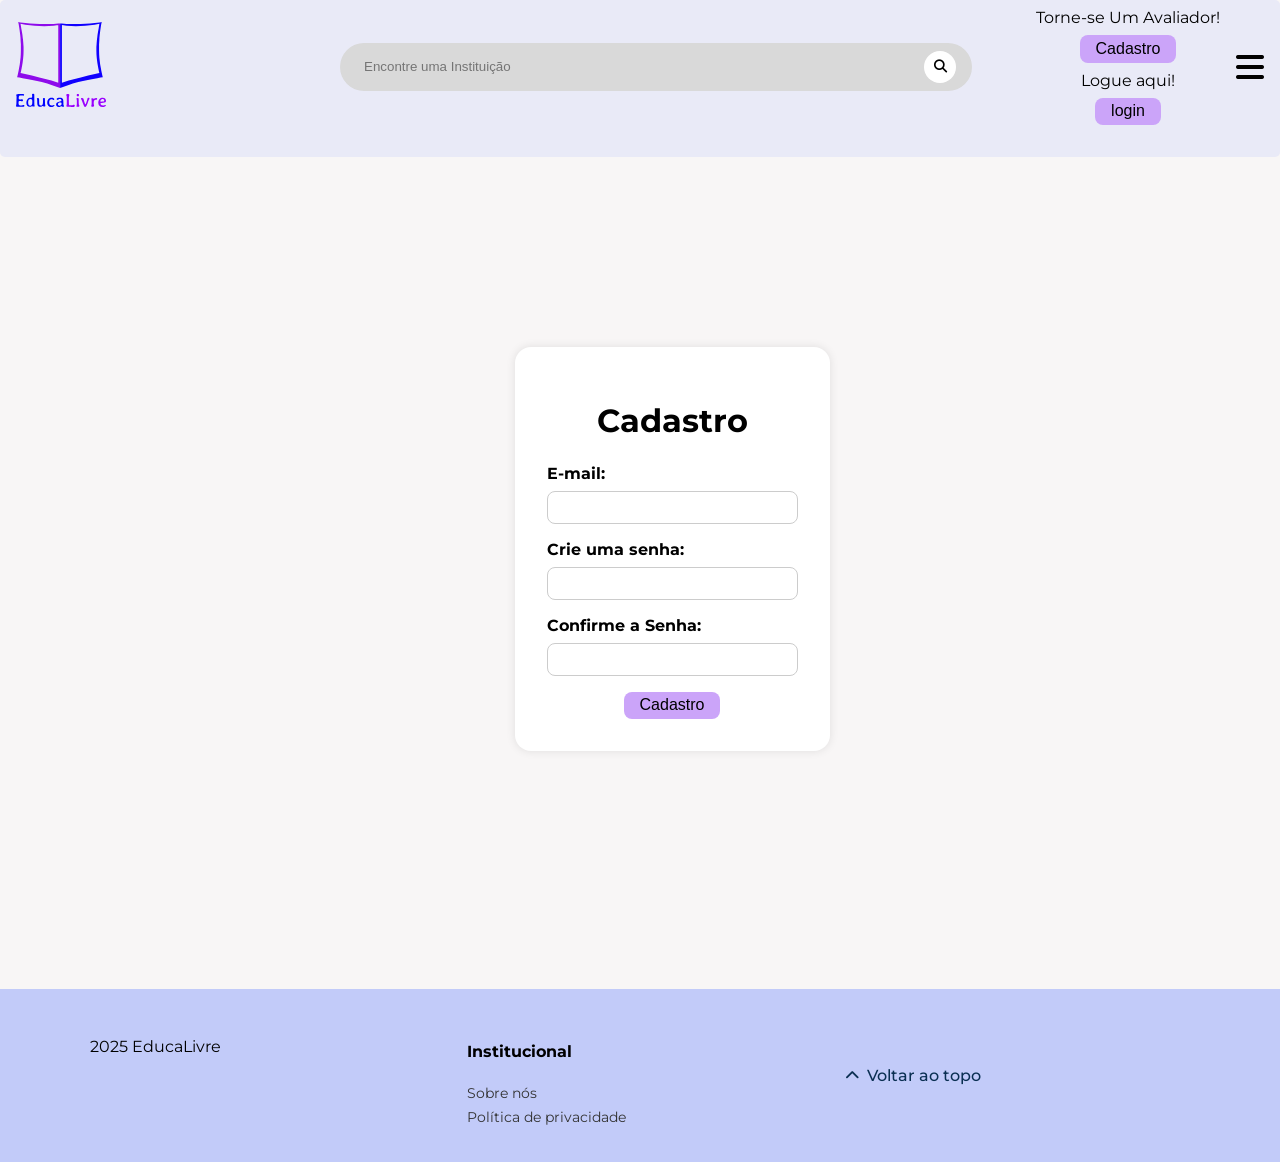
<file: pages/cadastro.html>
<!DOCTYPE html>
<html lang="pt-br">
<head>
  <meta charset="UTF-8" />
  <meta name="viewport" content="width=device-width, initial-scale=1.0" />
  <title>Cadastro - EducaIgual</title>
  <link rel="stylesheet" href="cadastro.css" />
  <link href="https://fonts.googleapis.com/css2?family=Material+Symbols+Outlined" rel="stylesheet" />
  <!-- Font awesome para os ícones -->
  <link rel="stylesheet" href="https://cdnjs.cloudflare.com/ajax/libs/font-awesome/6.5.0/css/all.min.css" />
  <link rel="stylesheet" href="https://cdnjs.cloudflare.com/ajax/libs/font-awesome/6.5.0/css/all.min.css" />
  
</head>

<body>
  <header class="cabecalho">
  <div class="logo">
    <a href="/pages/index.html">
    <img src="/img/Logo.svg" alt="logotipo EducaLivre">
  </a>
  </div>
  <div class="container-busca">
    <input type="text" placeholder="Encontre uma Instituição">
    <button><i class="fas fa-search"></i></button>
  </div>
  <div class="actions">
    <span>Torne-se Um Avaliador!</span>
    <button class="cadastro-btn">Cadastro</button>

    <span>Logue aqui!</span>
    <button onclick="window.location.href='login.html' " class="cadastro-btn">login</button>
  </div>
  <div class="menu-icon">
    <i class="fas fa-bars"></i>
  </div>
  <nav class="menu-navegacao">
    <ul>
      <li><a href="index.html">Início</a></li>
      <li><a href="login.html">Login</a></li>
      <li><a href="/pages/priv.html">Política de Privacidade</a></li>
      <li><a href="/pages/Sc.html">Sobre Nós</a></li>
    </ul>
  </nav>
</header>

  <div class="content-wrapper">
    <main>
      <div class="container">
        <form class="form-box">
          <h1>Cadastro</h1>

          <div class="input-group">
            <label for="username">E-mail:</label>
            <input type="text" id="username" />
          </div>

          <div class="input-group">
            <label for="senha">Crie uma senha:</label>
            <input type="password" id="senha" />
          </div>

          <div class="input-group">
            <label for="confirmar">Confirme a Senha:</label>
            <input type="password" id="confirmar" />
          </div>

         
        </form>
        <button onclick="window.location.href='index.html' " class="btn">Cadastro</button>
      </div>
    </main>
  </div>
 <footer class="rodape">
    <div class="rodape-conteudo">
      <p>2025 EducaLivre</p>

      <div class="rodape-links">
        <h4>Institucional</h4>
        <ul>
          <li><a href="/pages/Sc.html">Sobre nós</a></li>
          <li><a href="/pages/priv.html">Política de privacidade</a></li>
        </ul>
      </div>
      <a href="#" class="voltar-topo">
        <i class="fas fa-chevron-up"></i> Voltar ao topo
      </a>
    </div>
  </footer>
  <script src="/pages/code.js"></script>
</body>
</html>
</file>
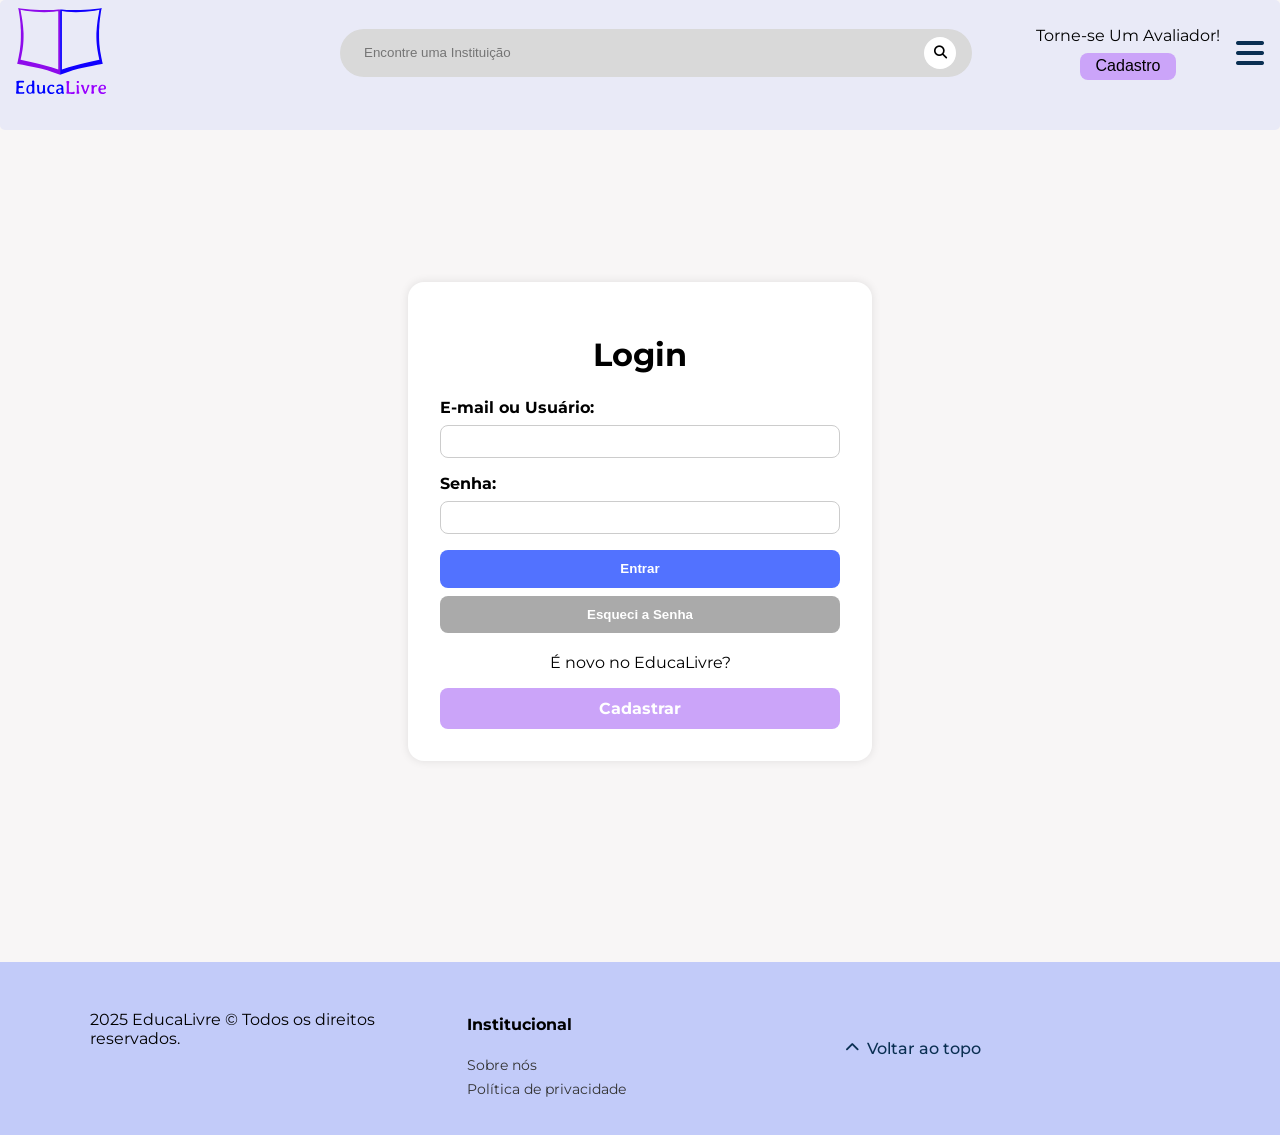
<file: pages/login.html>
<!DOCTYPE html>
<html lang="pt-br">
<head>
  <meta charset="UTF-8" />
  <meta name="viewport" content="width=device-width, initial-scale=1.0" />
  <title>Login - EducaIgual</title>
  <link href="https://fonts.googleapis.com/css2?family=Material+Symbols+Outlined" rel="stylesheet" />
  <link href="https://fonts.googleapis.com/css2?family=Montserrat:wght@400;700&display=swap" rel="stylesheet" />
  <link rel="stylesheet" href="https://cdnjs.cloudflare.com/ajax/libs/font-awesome/6.5.0/css/all.min.css" />
  <link rel="stylesheet" href="login.css" />
</head>
<body>
  
  <header class="cabecalho">
    <div class="logo">
      <a href="/pages/index.html">
      <img src="/img/Logo.svg" alt="logotipo EducaLivre">
    </a>
 </div>
  <div class="container-busca">
    <input type="text" placeholder="Encontre uma Instituição">
    <button><i class="fas fa-search"></i></button>
  </div>
  <div class="actions">
    <span>Torne-se Um Avaliador!</span>
    <button onclick="window.location.href='cadastro.html' " class="cadastro-btn">Cadastro</button>
  </div>
  <div class="menu-icon">
    <i class="fas fa-bars"></i>
  </div>
  <nav class="menu-navegacao">
    <ul>
      <li><a href="index.html">Início</a></li>
      <li><a href="cadastro.html">Cadastrar-se</a></li>
      <li><a href="/pages/priv.html">Política de Privacidade</a></li>
      <li><a href="/pages/Sc.html">Sobre Nós</a></li>
    </ul>
  </nav>
</header>
  <main class="content-wrapper">
    <div class="container">
      <form class="form-box">
        <h1>Login</h1>

        <div class="input-group">
          <label for="username">E-mail ou Usuário:</label>
          <input type="text" id="username" />
        </div>

        <div class="input-group">
          <label for="senha">Senha:</label>
          <input type="password" id="senha" />
        </div>

        <div class="btn-group">
          <button class="btn" type="submit">Entrar</button>
          <button class="btn btn-secondary" type="button">Esqueci a Senha</button>
        </div>

        <p style="text-align: center; margin-top: 20px;">É novo no EducaLivre?</p>
        <a href="/pages/cadastro.html" class="btn btn-register">Cadastrar</a>
      </form>
    </div>
  </main>
 <footer class="rodape">
    <div class="rodape-conteudo">

      <p>2025 EducaLivre © Todos os direitos reservados.</p>

      <div class="rodape-links">
        <h4>Institucional</h4>
        <ul>
          <li><a href="/pages/Sc.html">Sobre nós</a></li>
          <li><a href="/pages/priv.html">Política de privacidade</a></li>
        </ul>
      </div>
      <a href="#" class="voltar-topo">
        <i class="fas fa-chevron-up"></i> Voltar ao topo
      </a>
    </div>
  </footer>
  <script src="./code.js"></script>
</body>
</html>
</file>
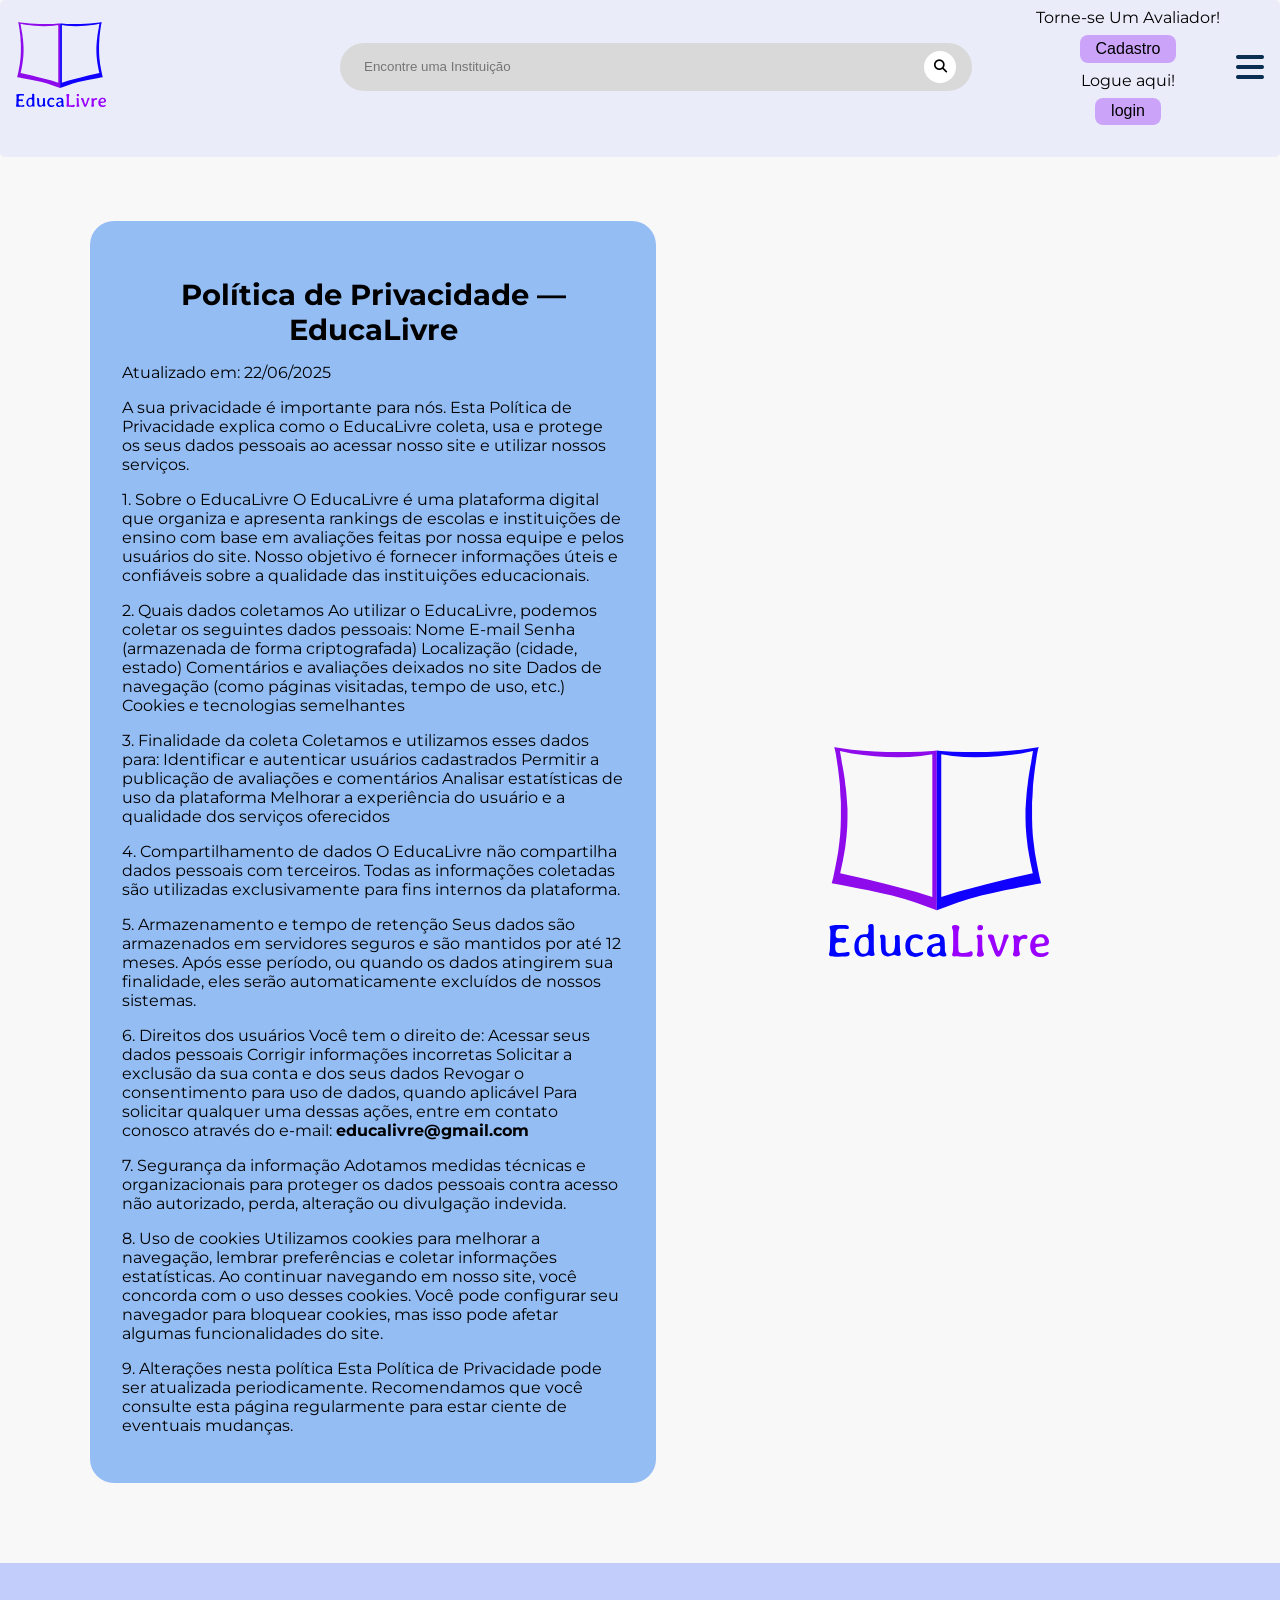
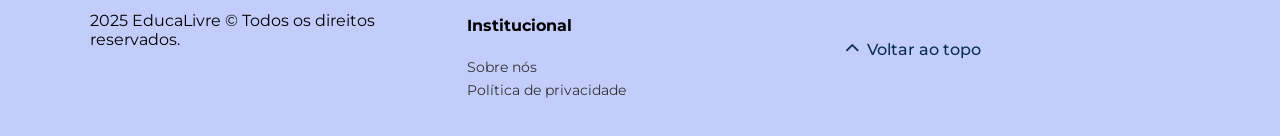
<file: pages/priv.html>
<!DOCTYPE html>
<html lang="pt-BR">

<head>
  <meta charset="UTF-8" />
  <meta name="viewport" content="width=device-width, initial-scale=1.0" />
  <title>Educa Livre</title>
  <link rel="stylesheet" href="priv.css" />
  <link rel="stylesheet" href="https://cdnjs.cloudflare.com/ajax/libs/font-awesome/6.5.0/css/all.min.css" />
</head>

<body>
  <!-- Onde começa a div class "pai" -->
  <div class="pai">
    <!-- header, onde fica o cabeçario e a logo (Não consegui colocar o nav bar🥲) -->
    <header class="cabecalho">
      <div class="logo">
        <a href="/pages/index.html">
          <img src="/img/Logo.svg" alt="logotipo EducaLivre">
        </a>
      </div>
      <div class="container-busca">
        <input type="text" placeholder="Encontre uma Instituição">
        <button><i class="fas fa-search"></i></button>
      </div>
      <div class="actions">
        <span>Torne-se Um Avaliador!</span>
        <button onclick="window.location.href='cadastro.html' " class="cadastro-btn">Cadastro</button>
        <span>Logue aqui!</span>
        <button onclick="window.location.href='login.html' " class="cadastro-btn">login</button>
      </div>
      <div class="menu-icon">
        <i class="fas fa-bars"></i>
      </div>
      <nav class="menu-navegacao">
        <ul>
          <li><a href="index.html">Início</a></li>
          <li><a href="cadastro.html">Cadastrar-se</a></li>
          <li><a href="login.html">Login</a></li>
          <li><a href="/pages/Sc.html">Sobre Nós</a></li>
        </ul>
      </nav>
    </header>
    <!-- Conteudo, onde fica tudo do quem somos nós -->
    <!-- Seção SOBRE NÓS -->
    <!-- Seção SOBRE NÓS -->
    <section class="sobre-nos-container">
      <div class="sobre-box">
        <h2>Política de Privacidade — EducaLivre</h2>
        <p>
          Atualizado em: 22/06/2025
        </p>
        <p>
          A sua privacidade é importante para nós. Esta Política de Privacidade explica como o EducaLivre coleta, usa e
          protege os seus dados pessoais ao acessar nosso site e utilizar nossos serviços.
        <p>
          1. Sobre o EducaLivre
          O EducaLivre é uma plataforma digital que organiza e apresenta rankings de escolas e instituições de ensino
          com base em avaliações feitas por nossa equipe e pelos usuários do site. Nosso objetivo é fornecer informações
          úteis e confiáveis sobre a qualidade das instituições educacionais.
        </p>
        <p>

          2. Quais dados coletamos

          Ao utilizar o EducaLivre, podemos coletar os seguintes dados pessoais:

          Nome

          E-mail

          Senha (armazenada de forma criptografada)

          Localização (cidade, estado)

          Comentários e avaliações deixados no site

          Dados de navegação (como páginas visitadas, tempo de uso, etc.)

          Cookies e tecnologias semelhantes
        </p>
        <p>
          3. Finalidade da coleta

          Coletamos e utilizamos esses dados para:

          Identificar e autenticar usuários cadastrados

          Permitir a publicação de avaliações e comentários

          Analisar estatísticas de uso da plataforma

          Melhorar a experiência do usuário e a qualidade dos serviços oferecidos
        </p>
        <p>
          4. Compartilhamento de dados

          O EducaLivre não compartilha dados pessoais com terceiros. Todas as informações coletadas são utilizadas
          exclusivamente para fins internos da plataforma.
        </p>
        <p>
          5. Armazenamento e tempo de retenção

          Seus dados são armazenados em servidores seguros e são mantidos por até 12 meses. Após esse período, ou quando
          os dados atingirem sua finalidade, eles serão automaticamente excluídos de nossos sistemas.
        </p>
        <p> 6. Direitos dos usuários

          Você tem o direito de:

          Acessar seus dados pessoais

          Corrigir informações incorretas

          Solicitar a exclusão da sua conta e dos seus dados

          Revogar o consentimento para uso de dados, quando aplicável

          Para solicitar qualquer uma dessas ações, entre em contato conosco através do e-mail:
          <a href="mailto:educalivre@gmail.com">educalivre@gmail.com</a>
        </p>
        <p>
          7. Segurança da informação
          Adotamos medidas técnicas e organizacionais para proteger os dados pessoais contra acesso não autorizado,
          perda, alteração ou divulgação indevida.
        </p>
        <p>
          8. Uso de cookies

          Utilizamos cookies para melhorar a navegação, lembrar preferências e coletar informações estatísticas. Ao
          continuar navegando em nosso site, você concorda com o uso desses cookies.

          Você pode configurar seu navegador para bloquear cookies, mas isso pode afetar algumas funcionalidades do
          site.
        </p>
        <p>
          9. Alterações nesta política

          Esta Política de Privacidade pode ser atualizada periodicamente. Recomendamos que você consulte esta página
          regularmente para estar ciente de eventuais mudanças.
        </p>

      </div>

      <div class="sobre-logo">
        <img src="/img/Logo.svg" alt="Logo Educa Livre">
      </div>
    </section>

    <!-- Footer, onde fica a logo e "os direitos reservados" -->
    <footer class="rodape">
      <div class="rodape-conteudo">


        <p>2025 EducaLivre © Todos os direitos reservados.</p>


        <div class="rodape-links">
          <h4>Institucional</h4>
          <ul>
            <li><a href="/pages/Sc.html">Sobre nós</a></li>
            <li><a href="/pages/priv.html">Política de privacidade</a></li>
          </ul>
        </div>
        <a href="#" class="voltar-topo">
          <i class="fas fa-chevron-up"></i> Voltar ao topo
        </a>
      </div>
    </footer>
    <script src="./code.js"></script>
  </div>
</body>

</html>
</file>
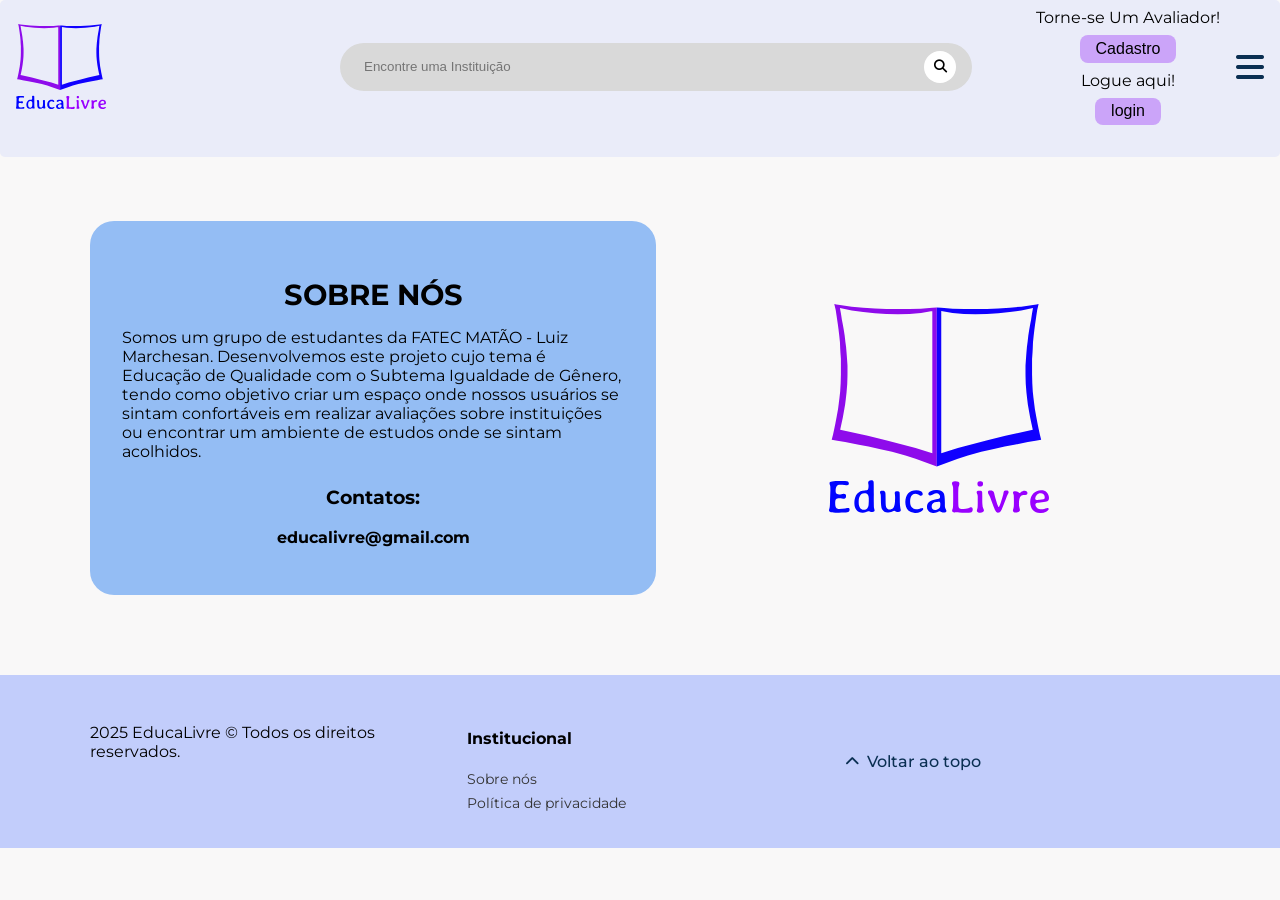
<file: pages/Sc.html>
<!DOCTYPE html>
<html lang="pt-BR">
<head>
  <meta charset="UTF-8" />
  <meta name="viewport" content="width=device-width, initial-scale=1.0"/>
  <title>Educa Livre</title>
  <link rel="stylesheet" href="sc.css" />
  <link rel="stylesheet" href="https://cdnjs.cloudflare.com/ajax/libs/font-awesome/6.5.0/css/all.min.css" />
</head>
<body>
<!-- Onde começa a div class "pai" -->  
<div class="pai">
<!-- header, onde fica o cabeçario e a logo (Não consegui colocar o nav bar🥲) -->
 <header class="cabecalho">
  <div class="logo">
    <img src="/img/Logo.svg" alt="logotipo EducaLivre">
    <a href="/pages/index.html">
  </a>
  </div>
  <div class="container-busca">
    <input type="text" placeholder="Encontre uma Instituição">
    <button><i class="fas fa-search"></i></button>
  </div>
  <div class="actions">
    <span>Torne-se Um Avaliador!</span>
    <button onclick="window.location.href='cadastro.html' " class="cadastro-btn">Cadastro</button>
    <span>Logue aqui!</span>
    <button onclick="window.location.href='login.html' " class="cadastro-btn">login</button>
  </div>
  <div class="menu-icon">
    <i class="fas fa-bars"></i>
  </div>
  <nav class="menu-navegacao">
    <ul>
      <li><a href="index.html">Início</a></li>
      <li><a href="cadastro.html">Cadastrar-se</a></li>
      <li><a href="login.html">Login</a></li>
      <li><a href="/pages/priv.html">Política de Privacidade</a></li>
    </ul>
  </nav>
</header>
<!-- Conteudo, onde fica tudo do quem somos nós -->
<!-- Seção SOBRE NÓS -->
<!-- Seção SOBRE NÓS -->
<section class="sobre-nos-container">
  <div class="sobre-box">
    <h2>SOBRE NÓS</h2>
    <p>
      Somos um grupo de estudantes da FATEC MATÃO - Luiz Marchesan. Desenvolvemos este projeto cujo tema é
      Educação de Qualidade com o Subtema Igualdade de Gênero, tendo como objetivo criar um espaço onde nossos
      usuários se sintam confortáveis em realizar avaliações sobre instituições ou encontrar um ambiente de estudos
      onde se sintam acolhidos.
    </p>
    <h3>Contatos:</h3>
   <p class="email-contato">
  <a href="mailto:educalivre@gmail.com">educalivre@gmail.com</a>
</p>

  </div>

  <div class="sobre-logo">
    <img src="/img/Logo.svg" alt="Logo Educa Livre">
  </div>
</section>

<!-- Footer, onde fica a logo e "os direitos reservados" -->
  <footer class="rodape">
    <div class="rodape-conteudo">

      <p>2025 EducaLivre © Todos os direitos reservados.</p>

      <div class="rodape-links">
        <h4>Institucional</h4>
        <ul>
          <li><a href="/pages/Sc.html">Sobre nós</a></li>
          <li><a href="/pages/priv.html">Política de privacidade</a></li>
        </ul>
      </div>
      <a href="#" class="voltar-topo">
        <i class="fas fa-chevron-up"></i> Voltar ao topo
      </a>
    </div>
  </footer>
  <script src="./code.js"></script>
</div>
</body>
</html>
</file>
<file: pages/cadastro.css>
@import url('https://fonts.googleapis.com/css2?family=Montserrat:wght@400;700&display=swap');

body{
  font-family: 'Montserrat', Arial, Verdana, sans-serif;
  background-color: #f8f6f6;
  margin: 0;
}

.cabecalho {
  display: grid;
  gap: 1rem;
  padding: 0.5rem 1rem;
  align-items: center;
  background-color: #5272ff18;
  border-radius: 5px;
}

/* padrão (mobile-first) */
.cabecalho {
  grid-template-areas:
    "logo"
    "busca"
    "actions"
    "menu";
  grid-template-columns: 1fr;
}

/* Telas médias */
@media (min-width: 600px) {
  .cabecalho {
    grid-template-areas:
      "logo busca"
      "actions menu";
    grid-template-columns: 2fr 1fr;
  }
}

/* Telas grandes */
@media (min-width: 900px) {
  .cabecalho {
    grid-template-areas:
      "logo busca actions menu";
    grid-template-columns: 260px 1fr auto auto;
  }
}

/* Atribuição das áreas */
.logo {
  grid-area: logo;
  display: flex;
  align-items: center;

}
/*padronizando a logo*/
.logo img {
  min-width: 30px;
  max-width: 90px;
}
.container-busca {
   grid-area: busca;
  display: grid;
  grid-template-columns: 1fr auto;
  align-items: center;
  background-color: #d9d9d9;
  border-radius: 2rem;
  padding: 0.5rem 1rem;
  max-width: 600px; /* limite de largura */
  width: 100%;
  margin: 0 auto; /* centraliza se tiver espaço */
}
/*estilização area interna busca*/
.container-busca input {
  border: none;
  background: transparent;
  outline: none;
  padding: 0.5rem;
  width: 100%;
}
/*estilo do botão (lupinha)*/
.container-busca button {
  background: white;
  border: none;
  border-radius: 50%;
  width: 2rem;
  height: 2rem;
  display: flex;
  align-items: center;
  justify-content: center;
  cursor: pointer;
}
/*pra deixar a area de cadastro arrumada*/
.actions {
  grid-area: actions;
  display: flex;
  flex-direction: column;
  align-items: center;
  gap: 0.5rem;
}
/*design do botão*/
.cadastro-btn {
  background-color: #cba4f9;
  border: none;
  border-radius: 0.5rem;
  padding: 0.3rem 1rem;
  cursor: pointer;
  font-size: 1rem;
}
/*deixando o menu na direita da pag*/
.menu-icon {
  grid-area: menu;
  display: flex;
  justify-content: flex-end;
}
.menu-icon i {
  font-size: 2rem;
  cursor: pointer;
}
/* Menu escondido por padrão com altura 0 e transição suave */
.menu-navegacao {
  overflow: hidden;
  max-height: 0;
  transition: max-height 0.4s ease-in-out;
  background-color: white;
  border-radius: 0.5rem;
  padding: 0 1rem;
  margin-top: 0.5rem;
  box-shadow: 0 4px 12px rgba(0,0,0,0.15);
}

/* Quando o menu estiver ativo, ele se expande */
.menu-navegacao.ativo {
  max-height: 500px; /* Valor grande o suficiente para mostrar tudo */
  padding: 1rem;
}

/* Lista interna do menu */
.menu-navegacao ul {
  list-style: none;
  padding: 0;
  margin: 0;
}

.menu-navegacao li {
  margin-bottom: 0.8rem;
}

.menu-navegacao li a {
  text-decoration: none;
  color: #0a2f52;
  font-weight: 600;
  font-size: 1rem;
  transition: color 0.3s;
}

.menu-navegacao li a:hover {
  color: #5272ff;
}

/* Área principal do conteúdo */
.conteudo {
  display: grid;
  grid-template-areas:
    "titulo"
    "cards";
  gap: 1rem;
  padding: 2rem;
}

/* Responsivo para telas maiores */
@media (min-width: 600px) {
  .conteudo {
    grid-template-areas:
      "titulo titulo"
      "cards cards";
    grid-template-columns: 1fr 1fr;
  }
}

.titulo {
  grid-area: titulo;
  text-align: center;
  font-size: 1.8rem;
  font-weight: bold;
}
/* Estilização da área de Cadastro */
.content-wrapper {
  display: flex;
  justify-content: center;
  align-items: center;
  min-height: 80vh;
  padding: 2rem;
}

.container {
  background: white;
  padding: 2rem;
  border-radius: 1rem;
  box-shadow: 0 0 10px rgba(0,0,0,0.1);
  max-width: 400px;
  width: 100%;
}

.form-box h1 {
  text-align: center;
  margin-bottom: 1.5rem;
  font-size: 2rem;
}

.input-group {
  margin-bottom: 1rem;
  display: flex;
  flex-direction: column;
}

.input-group label {
  margin-bottom: 0.5rem;
  font-weight: bold;
}

.input-group input {
  padding: 0.5rem;
  border: 1px solid #ccc;
  border-radius: 0.5rem;
}

.btn{
   background-color: #cba4f9;
  border: none;
  border-radius: 0.5rem;
  padding: 0.3rem 1rem;
  cursor: pointer;
  font-size: 1rem;
  align-content: center;
    /* Centraliza o botão */
  display: block;
  margin: 1rem auto 0 auto;
}
.rodape {
  background-color: #5272ff53;
  padding: 2rem 1rem;
  margin-top: 3rem;
}

.rodape-conteudo {
  max-width: 1100px;
  margin: 0 auto;
  display: grid;
  gap: 2rem;
  grid-template-columns: 1fr;
  text-align: center;

}

.rodape-links ul {
  list-style: none;
  padding: 0;
  margin: 0;
}

.rodape-links li {
  margin-bottom: 0.3rem;
}

.rodape-links a {
  text-decoration: none;
  color: #333;
  font-size: 0.9rem;
}

.rodape-links a:hover {
  text-decoration: underline;
}

/* Responsividade */
@media (min-width: 768px) {
  .rodape-conteudo {
    grid-template-columns: repeat(3, 1fr);
    text-align: left;
    justify-content: space-between;

  }
}

/* estilo do botão de ir pro começo da pagina*/
.voltar-topo {
  display: inline-flex;
  align-items: center;
  gap: 0.5rem;
  color: #0a2f52;
  text-decoration: none;
  font-weight: 500;
  font-size: 1rem;
  transition: color 0.3s;
}

.voltar-topo i {
  font-size: 0.9rem;
  justify-content: end;
}

.voltar-topo:hover {
  color: #2121cc;
  text-decoration: underline;
}
</file>
<file: pages/login.css>
@import url('https://fonts.googleapis.com/css2?family=Montserrat:wght@400;700&display=swap');

body{
  font-family: 'Montserrat', Arial, Verdana, sans-serif;
  background-color: #f8f6f6;
  margin: 0;
}

.cabecalho {
  display: grid;
  gap: 1rem;
  padding: 0.5rem 1rem;
  align-items: center;
  background-color: #5272ff18;
  border-radius: 5px;
}

/* padrão (mobile-first) */
.cabecalho {
  grid-template-areas:
    "logo"
    "busca"
    "actions"
    "menu";
  grid-template-columns: 1fr;
}

/* Ícone do menu (visível sempre) */
.menu-icon {
  grid-area: menu;
  display: flex;
  justify-content: flex-end;
  cursor: pointer;
}

.menu-icon i {
  font-size: 2rem;
}

/* Menu escondido por padrão com altura 0 e transição suave */
.menu-navegacao {
  overflow: hidden;
  max-height: 0;
  transition: max-height 0.4s ease-in-out;
  background-color: white;
  border-radius: 0.5rem;
  padding: 0 1rem;
  margin-top: 0.5rem;
  box-shadow: 0 4px 12px rgba(0,0,0,0.15);
}

/* Quando o menu estiver ativo, ele se expande */
.menu-navegacao.ativo {
  max-height: 500px; /* Valor grande o suficiente para mostrar tudo */
  padding: 1rem;
}

/* Lista interna do menu */
.menu-navegacao ul {
  list-style: none;
  padding: 0;
  margin: 0;
}

.menu-navegacao li {
  margin-bottom: 0.8rem;
}

.menu-navegacao li a {
  text-decoration: none;
  color: #0a2f52;
  font-weight: 600;
  font-size: 1rem;
  transition: color 0.3s;
}

.menu-navegacao li a:hover {
  color: #5272ff;
}

/* Mostra o ícone do menu sempre */
.menu-icon {
  display: flex;
  justify-content: flex-end;
  align-items: center;
  cursor: pointer;
}

.menu-icon i {
  font-size: 2rem;
  color: #0a2f52;
}
/* Telas médias */
@media (min-width: 600px) {
  .cabecalho {
    grid-template-areas:
      "logo busca"
      "actions menu";
    grid-template-columns: 2fr 1fr;
  }
}

/* Telas grandes */
@media (min-width: 900px) {
  .cabecalho {
    grid-template-areas:
      "logo busca actions menu";
    grid-template-columns: 260px 1fr auto auto;
  }
}

/* Atribuição das áreas */
.logo {
  grid-area: logo;
  display: flex;
  align-items: center;

}
/*padronizando a logo*/
.logo img {
  min-width: 30px;
  max-width: 90px;
}
.container-busca {
   grid-area: busca;
  display: grid;
  grid-template-columns: 1fr auto;
  align-items: center;
  background-color: #d9d9d9;
  border-radius: 2rem;
  padding: 0.5rem 1rem;
  max-width: 600px; /* limite de largura */
  width: 100%;
  margin: 0 auto; /* centraliza se tiver espaço */
}
/*estilização area interna busca*/
.container-busca input {
  border: none;
  background: transparent;
  outline: none;
  padding: 0.5rem;
  width: 100%;
}
/*estilo do botão (lupinha)*/
.container-busca button {
  background: white;
  border: none;
  border-radius: 50%;
  width: 2rem;
  height: 2rem;
  display: flex;
  align-items: center;
  justify-content: center;
  cursor: pointer;
}
/*pra deixar a area de cadastro arrumada*/
.actions {
  grid-area: actions;
  display: flex;
  flex-direction: column;
  align-items: center;
  gap: 0.5rem;
}
/*design do botão*/
.cadastro-btn {
  background-color: #cba4f9;
  border: none;
  border-radius: 0.5rem;
  padding: 0.3rem 1rem;
  cursor: pointer;
  font-size: 1rem;
}
/*deixando o menu na direita da pag*/
.menu-icon {
  grid-area: menu;
  display: flex;
  justify-content: flex-end;
}
.menu-icon i {
  font-size: 2rem;
  cursor: pointer;
}

/* Área principal do conteúdo */
.conteudo {
  display: grid;
  grid-template-areas:
    "titulo"
    "cards";
  gap: 1rem;
  padding: 2rem;
}

/* Responsivo para telas maiores */
@media (min-width: 600px) {
  .conteudo {
    grid-template-areas:
      "titulo titulo"
      "cards cards";
    grid-template-columns: 1fr 1fr;
  }
}

.titulo {
  grid-area: titulo;
  text-align: center;
  font-size: 1.8rem;
  font-weight: bold;
}
/* Estilização da área de login */
.content-wrapper {
  display: flex;
  justify-content: center;
  align-items: center;
  min-height: 80vh;
  padding: 2rem;
}

.container {
  background: white;
  padding: 2rem;
  border-radius: 1rem;
  box-shadow: 0 0 10px rgba(0,0,0,0.1);
  max-width: 400px;
  width: 100%;
}

.form-box h1 {
  text-align: center;
  margin-bottom: 1.5rem;
  font-size: 2rem;
}

.input-group {
  margin-bottom: 1rem;
  display: flex;
  flex-direction: column;
}

.input-group label {
  margin-bottom: 0.5rem;
  font-weight: bold;
}

.input-group input {
  padding: 0.5rem;
  border: 1px solid #ccc;
  border-radius: 0.5rem;
}

.btn-group {
  display: flex;
  flex-direction: column;
  gap: 0.5rem;
  margin-top: 1rem;
}

.btn {
  padding: 0.7rem;
  background-color: #5272ff;
  color: white;
  border: none;
  border-radius: 0.5rem;
  cursor: pointer;
  font-weight: bold;
}

.btn-secondary {
  background-color: #aaa;
}

.btn-register {
  display: block;
  margin: 1rem auto 0;
  text-align: center;
  background-color: #cba4f9;
  color: white;
  padding: 0.7rem 1.5rem;
  border-radius: 0.5rem;
  text-decoration: none;
  font-weight: bold;
}

.voltar-topo {
  display: inline-flex;
  align-items: center;
  gap: 0.5rem;
  color: #0a2f52;
  text-decoration: none;
  font-weight: 500;
  font-size: 1rem;
  transition: color 0.3s;
}

.voltar-topo i {
  font-size: 0.9rem;
  justify-content: end;
}

.voltar-topo:hover {
  color: #2121cc;
  text-decoration: underline;
}
.rodape {
  background-color: #5272ff53;
  padding: 2rem 1rem;
  margin-top: 3rem;
}

.rodape-conteudo {
  max-width: 1100px;
  margin: 0 auto;
  display: grid;
  gap: 2rem;
  grid-template-columns: 1fr;
  text-align: center;

}

.rodape-links ul {
  list-style: none;
  padding: 0;
  margin: 0;
}

.rodape-links li {
  margin-bottom: 0.3rem;
}

.rodape-links a {
  text-decoration: none;
  color: #333;
  font-size: 0.9rem;
}

.rodape-links a:hover {
  text-decoration: underline;
}

/* Responsividade */
@media (min-width: 768px) {
  .rodape-conteudo {
    grid-template-columns: repeat(3, 1fr);
    text-align: left;
    justify-content: space-between;

  }
}
/* Menu escondido por padrão com altura 0 e transição suave */
.menu-navegacao {
  overflow: hidden;
  max-height: 0;
  transition: max-height 0.4s ease-in-out;
  background-color: white;
  border-radius: 0.5rem;
  padding: 0 1rem;
  margin-top: 0.5rem;
  box-shadow: 0 4px 12px rgba(0,0,0,0.15);
}

/* Quando o menu estiver ativo, ele se expande */
.menu-navegacao.ativo {
  max-height: 500px; /* Valor grande o suficiente para mostrar tudo */
  padding: 1rem;
}

/* Lista interna do menu */
.menu-navegacao ul {
  list-style: none;
  padding: 0;
  margin: 0;
}

.menu-navegacao li {
  margin-bottom: 0.8rem;
}

.menu-navegacao li a {
  text-decoration: none;
  color: #0a2f52;
  font-weight: 600;
  font-size: 1rem;
  transition: color 0.3s;
}

.menu-navegacao li a:hover {
  color: #5272ff;
}

/* Mostra o ícone do menu sempre */
.menu-icon {
  display: flex;
  justify-content: flex-end;
  align-items: center;
  cursor: pointer;
}

.menu-icon i {
  font-size: 2rem;
  color: #0a2f52;
}
/* Estilo inicial do menu escondido */
.menu-navegacao {
  overflow: hidden;
  max-height: 0;
  transition: max-height 0.4s ease;
  background-color: white;
  border-radius: 0.5rem;
  margin-top: 0.5rem;
  box-shadow: 0 4px 12px rgba(0,0,0,0.15);
  grid-column: 1 / -1; /* Faz o menu ocupar toda a largura no grid */
}

/* Quando ativado (via JS) */
.menu-navegacao.ativo {
  max-height: 200px; /* Ajuste conforme necessário */
  padding: 1rem;
}
</file>
<file: pages/priv.css>
@import url('https://fonts.googleapis.com/css2?family=Montserrat:wght@400;700&display=swap');

body {
  font-family: 'Montserrat', Arial, sans-serif;
  background-color: #f8f6f6c2;
  margin: 0;
}

.cabecalho {
  display: grid;
  gap: 1rem;
  padding: 0.5rem 1rem;
  align-items: center;
  background-color: #5272ff18;
  border-radius: 5px;
  grid-template-areas:
    "logo"
    "busca"
    "actions"
    "menu";
  grid-template-columns: 1fr;
}

/* Ícone do menu (visível sempre) */
.menu-icon {
  grid-area: menu;
  display: flex;
  justify-content: flex-end;
  cursor: pointer;
}

.menu-icon i {
  font-size: 2rem;
}

/* Menu escondido por padrão com altura 0 e transição suave */
.menu-navegacao {
  overflow: hidden;
  max-height: 0;
  transition: max-height 0.4s ease-in-out;
  background-color: white;
  border-radius: 0.5rem;
  padding: 0 1rem;
  margin-top: 0.5rem;
  box-shadow: 0 4px 12px rgba(0,0,0,0.15);
}

/* Quando o menu estiver ativo, ele se expande */
.menu-navegacao.ativo {
  max-height: 500px; /* Valor grande o suficiente para mostrar tudo */
  padding: 1rem;
}

/* Lista interna do menu */
.menu-navegacao ul {
  list-style: none;
  padding: 0;
  margin: 0;
}

.menu-navegacao li {
  margin-bottom: 0.8rem;
}

.menu-navegacao li a {
  text-decoration: none;
  color: #0a2f52;
  font-weight: 600;
  font-size: 1rem;
  transition: color 0.3s;
}

.menu-navegacao li a:hover {
  color: #5272ff;
}

/* Mostra o ícone do menu sempre */
.menu-icon {
  display: flex;
  justify-content: flex-end;
  align-items: center;
  cursor: pointer;
}

.menu-icon i {
  font-size: 2rem;
  color: #0a2f52;
}


@media (min-width: 600px) {
  .cabecalho {
    grid-template-areas:
      "logo busca"
      "actions menu";
    grid-template-columns: 2fr 1fr;
  }
}

@media (min-width: 900px) {
  .cabecalho {
    grid-template-areas:
      "logo busca actions menu";
    grid-template-columns: 260px 1fr auto auto;
  }
}

.logo {
  grid-area: logo;
  display: flex;
  align-items: center;
}

.logo img {
  min-width: 30px;
  max-width: 90px;
}

.container-busca {
  grid-area: busca;
  display: grid;
  grid-template-columns: 1fr auto;
  align-items: center;
  background-color: #d9d9d9;
  border-radius: 2rem;
  padding: 0.5rem 1rem;
  max-width: 600px;
  width: 100%;
  margin: 0 auto;
}

.container-busca input {
  border: none;
  background: transparent;
  outline: none;
  padding: 0.5rem;
  width: 100%;
}

.container-busca button {
  background: white;
  border: none;
  border-radius: 50%;
  width: 2rem;
  height: 2rem;
  display: flex;
  align-items: center;
  justify-content: center;
  cursor: pointer;
}

.actions {
  grid-area: actions;
  display: flex;
  flex-direction: column;
  align-items: center;
  gap: 0.5rem;
}

.cadastro-btn {
  background-color: #cba4f9;
  border: none;
  border-radius: 0.5rem;
  padding: 0.3rem 1rem;
  cursor: pointer;
  font-size: 1rem;
}

.menu-icon {
  grid-area: menu;
  display: flex;
  justify-content: flex-end;
}

.menu-icon i {
  font-size: 2rem;
  cursor: pointer;
}

.conteudo {
  display: flex;
  flex-direction: column;
  align-items: center;
  justify-content: center;
  padding: 2rem;
}

@media (min-width: 600px) {
  .conteudo {
    grid-template-areas:
      "titulo titulo"
      "cards cards";
    grid-template-columns: 1fr 1fr;
  }
}

/*Class que modifica o Quem somos nós*/
/* Estilo da seção SOBRE NÓS */
/* Container externo que alinha caixa de texto e logo lado a lado */
.sobre-nos-container {
  display: flex;
  flex-direction: column;
  align-items: center;
  justify-content: center;
  gap: 2rem;
  padding: 2rem;
  max-width: 1100px;
  margin: 2rem auto;
}

/* Caixa azul com o texto */
.sobre-box {
  background-color: #94bdf4;
  border-radius: 1.5rem;
  padding: 2rem;
  flex: 1;
  color: #000;
  text-align: center;
}

.sobre-box h2 {
  font-size: 1.8rem;
  font-weight: bold;
  margin-bottom: 1rem;
  text-align: center;
}

.sobre-box h3 {
  font-size: 1.2rem;
  margin-top: 1.5rem;
  text-align: center;
}

.sobre-box a {
  text-decoration: none;
  color: #000;
  font-weight: bold;
}
.email-contato{
    text-align: center;
}
/* Logo ao lado */
.sobre-logo {
  display: flex;
  justify-content: center;
  align-items: center;
  flex: 1;
}

.sobre-logo img {
  max-width: 220px;
  width: 100%;
}

/* Responsivo: lado a lado em telas maiores */
@media (min-width: 768px) {
  .sobre-nos-container {
    flex-direction: row;
    align-items: stretch;
  }

  .sobre-box {
    text-align: left;
  }
}






.rodape {
  background-color: #5272ff53;
  padding: 2rem 1rem;
  margin-top: 3rem;
}

.rodape-conteudo {
  max-width: 1100px;
  margin: 0 auto;
  display: grid;
  gap: 2rem;
  grid-template-columns: 1fr;
  text-align: center;

}

.rodape-links ul {
  list-style: none;
  padding: 0;
  margin: 0;
}

.rodape-links li {
  margin-bottom: 0.3rem;
}

.rodape-links a {
  text-decoration: none;
  color: #333;
  font-size: 0.9rem;
}

.rodape-links a:hover {
  text-decoration: underline;
}

/* Responsividade */
@media (min-width: 768px) {
  .rodape-conteudo {
    grid-template-columns: repeat(3, 1fr);
    text-align: left;
    justify-content: space-between;

  }
}

/* estilo do botão de ir pro começo da pagina*/
.voltar-topo {
  display: inline-flex;
  align-items: center;
  gap: 0.5rem;
  color: #0a2f52;
  text-decoration: none;
  font-weight: 500;
  font-size: 1rem;
  transition: color 0.3s;
}

.voltar-topo i {
  font-size: 0.9rem;
  justify-content: end;
}

.voltar-topo:hover {
  color: #2121cc;
  text-decoration: underline;
}
</file>
<file: pages/sc.css>
@import url('https://fonts.googleapis.com/css2?family=Montserrat:wght@400;700&display=swap');

body {
  font-family: 'Montserrat', Arial, sans-serif;
  background-color: #f8f6f6c2;
  margin: 0;
}

.cabecalho {
  display: grid;
  gap: 1rem;
  padding: 0.5rem 1rem;
  align-items: center;
  background-color: #5272ff18;
  border-radius: 5px;
  grid-template-areas:
    "logo"
    "busca"
    "actions"
    "menu";
  grid-template-columns: 1fr;
}

/* Ícone do menu (visível sempre) */
.menu-icon {
  grid-area: menu;
  display: flex;
  justify-content: flex-end;
  cursor: pointer;
}

.menu-icon i {
  font-size: 2rem;
}

/* Menu escondido por padrão com altura 0 e transição suave */
.menu-navegacao {
  overflow: hidden;
  max-height: 0;
  transition: max-height 0.4s ease-in-out;
  background-color: white;
  border-radius: 0.5rem;
  padding: 0 1rem;
  margin-top: 0.5rem;
  box-shadow: 0 4px 12px rgba(0,0,0,0.15);
}

/* Quando o menu estiver ativo, ele se expande */
.menu-navegacao.ativo {
  max-height: 500px; /* Valor grande o suficiente para mostrar tudo */
  padding: 1rem;
}

/* Lista interna do menu */
.menu-navegacao ul {
  list-style: none;
  padding: 0;
  margin: 0;
}

.menu-navegacao li {
  margin-bottom: 0.8rem;
}

.menu-navegacao li a {
  text-decoration: none;
  color: #0a2f52;
  font-weight: 600;
  font-size: 1rem;
  transition: color 0.3s;
}

.menu-navegacao li a:hover {
  color: #5272ff;
}

/* Mostra o ícone do menu sempre */
.menu-icon {
  display: flex;
  justify-content: flex-end;
  align-items: center;
  cursor: pointer;
}

.menu-icon i {
  font-size: 2rem;
  color: #0a2f52;
}

@media (min-width: 600px) {
  .cabecalho {
    grid-template-areas:
      "logo busca"
      "actions menu";
    grid-template-columns: 2fr 1fr;
  }
}

@media (min-width: 900px) {
  .cabecalho {
    grid-template-areas:
      "logo busca actions menu";
    grid-template-columns: 260px 1fr auto auto;
  }
}

.logo {
  grid-area: logo;
  display: flex;
  align-items: center;
}

.logo img {
  min-width: 30px;
  max-width: 90px;
}

.container-busca {
  grid-area: busca;
  display: grid;
  grid-template-columns: 1fr auto;
  align-items: center;
  background-color: #d9d9d9;
  border-radius: 2rem;
  padding: 0.5rem 1rem;
  max-width: 600px;
  width: 100%;
  margin: 0 auto;
}

.container-busca input {
  border: none;
  background: transparent;
  outline: none;
  padding: 0.5rem;
  width: 100%;
}

.container-busca button {
  background: white;
  border: none;
  border-radius: 50%;
  width: 2rem;
  height: 2rem;
  display: flex;
  align-items: center;
  justify-content: center;
  cursor: pointer;
}

.actions {
  grid-area: actions;
  display: flex;
  flex-direction: column;
  align-items: center;
  gap: 0.5rem;
}

.cadastro-btn {
  background-color: #cba4f9;
  border: none;
  border-radius: 0.5rem;
  padding: 0.3rem 1rem;
  cursor: pointer;
  font-size: 1rem;
}

.menu-icon {
  grid-area: menu;
  display: flex;
  justify-content: flex-end;
}

.menu-icon i {
  font-size: 2rem;
  cursor: pointer;
}

.conteudo {
  display: flex;
  flex-direction: column;
  align-items: center;
  justify-content: center;
  padding: 2rem;
}

@media (min-width: 600px) {
  .conteudo {
    grid-template-areas:
      "titulo titulo"
      "cards cards";
    grid-template-columns: 1fr 1fr;
  }
}

/*Class que modifica o Quem somos nós*/
/* Estilo da seção SOBRE NÓS */
/* Container externo que alinha caixa de texto e logo lado a lado */
.sobre-nos-container {
  display: flex;
  flex-direction: column;
  align-items: center;
  justify-content: center;
  gap: 2rem;
  padding: 2rem;
  max-width: 1100px;
  margin: 2rem auto;
}

/* Caixa azul com o texto */
.sobre-box {
  background-color: #94bdf4;
  border-radius: 1.5rem;
  padding: 2rem;
  flex: 1;
  color: #000;
  text-align: center;
}

.sobre-box h2 {
  font-size: 1.8rem;
  font-weight: bold;
  margin-bottom: 1rem;
  text-align: center;
}

.sobre-box h3 {
  font-size: 1.2rem;
  margin-top: 1.5rem;
  text-align: center;
}

.sobre-box a {
  text-decoration: none;
  color: #000;
  font-weight: bold;
}
.email-contato{
    text-align: center;
}
/* Logo ao lado */
.sobre-logo {
  display: flex;
  justify-content: center;
  align-items: center;
  flex: 1;
}

.sobre-logo img {
  max-width: 220px;
  width: 100%;
}

/* Responsivo: lado a lado em telas maiores */
@media (min-width: 768px) {
  .sobre-nos-container {
    flex-direction: row;
    align-items: stretch;
  }

  .sobre-box {
    text-align: left;
  }
}






.rodape {
  background-color: #5272ff53;
  padding: 2rem 1rem;
  margin-top: 3rem;
}

.rodape-conteudo {
  max-width: 1100px;
  margin: 0 auto;
  display: grid;
  gap: 2rem;
  grid-template-columns: 1fr;
  text-align: center;

}

.rodape-links ul {
  list-style: none;
  padding: 0;
  margin: 0;
}

.rodape-links li {
  margin-bottom: 0.3rem;
}

.rodape-links a {
  text-decoration: none;
  color: #333;
  font-size: 0.9rem;
}

.rodape-links a:hover {
  text-decoration: underline;
}

/* Responsividade */
@media (min-width: 768px) {
  .rodape-conteudo {
    grid-template-columns: repeat(3, 1fr);
    text-align: left;
    justify-content: space-between;

  }
}

/* estilo do botão de ir pro começo da pagina*/
.voltar-topo {
  display: inline-flex;
  align-items: center;
  gap: 0.5rem;
  color: #0a2f52;
  text-decoration: none;
  font-weight: 500;
  font-size: 1rem;
  transition: color 0.3s;
}

.voltar-topo i {
  font-size: 0.9rem;
  justify-content: end;
}

.voltar-topo:hover {
  color: #2121cc;
  text-decoration: underline;
}
</file>
